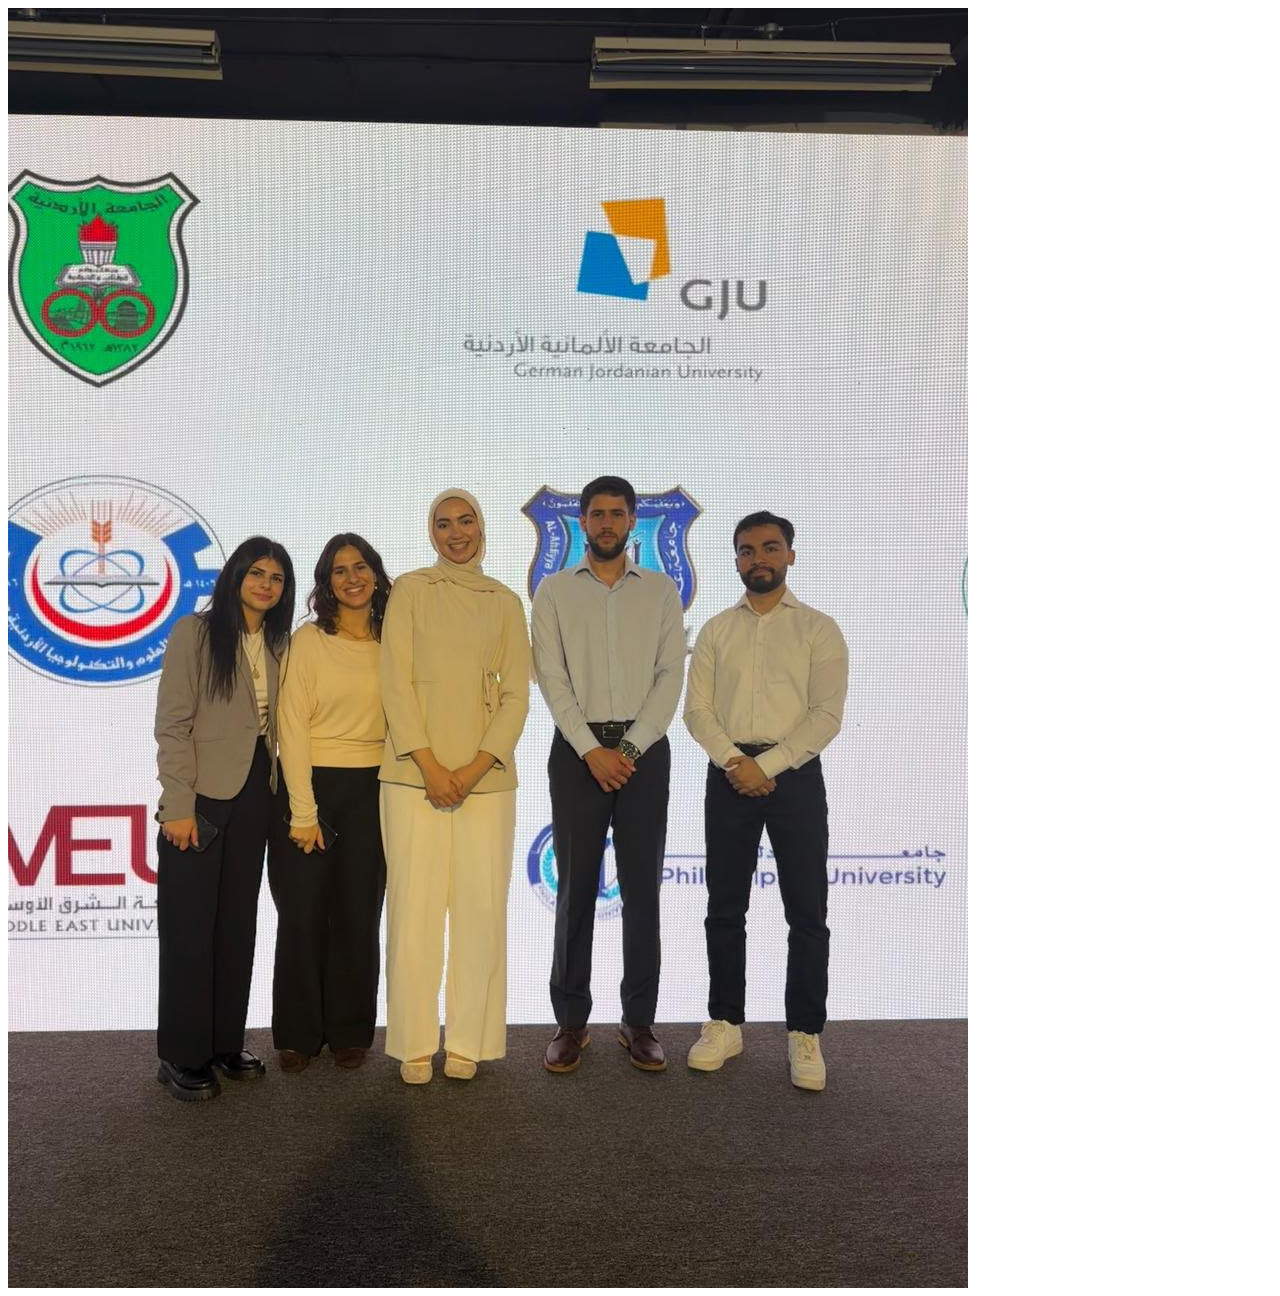
<file: uploads/WhatsApp Image 2026-08-26 at 3.23.30 PM (1).html>
<html>
<body>
<img src="[data-uri]" alt="Image" />
</body>
</html>
</file>
